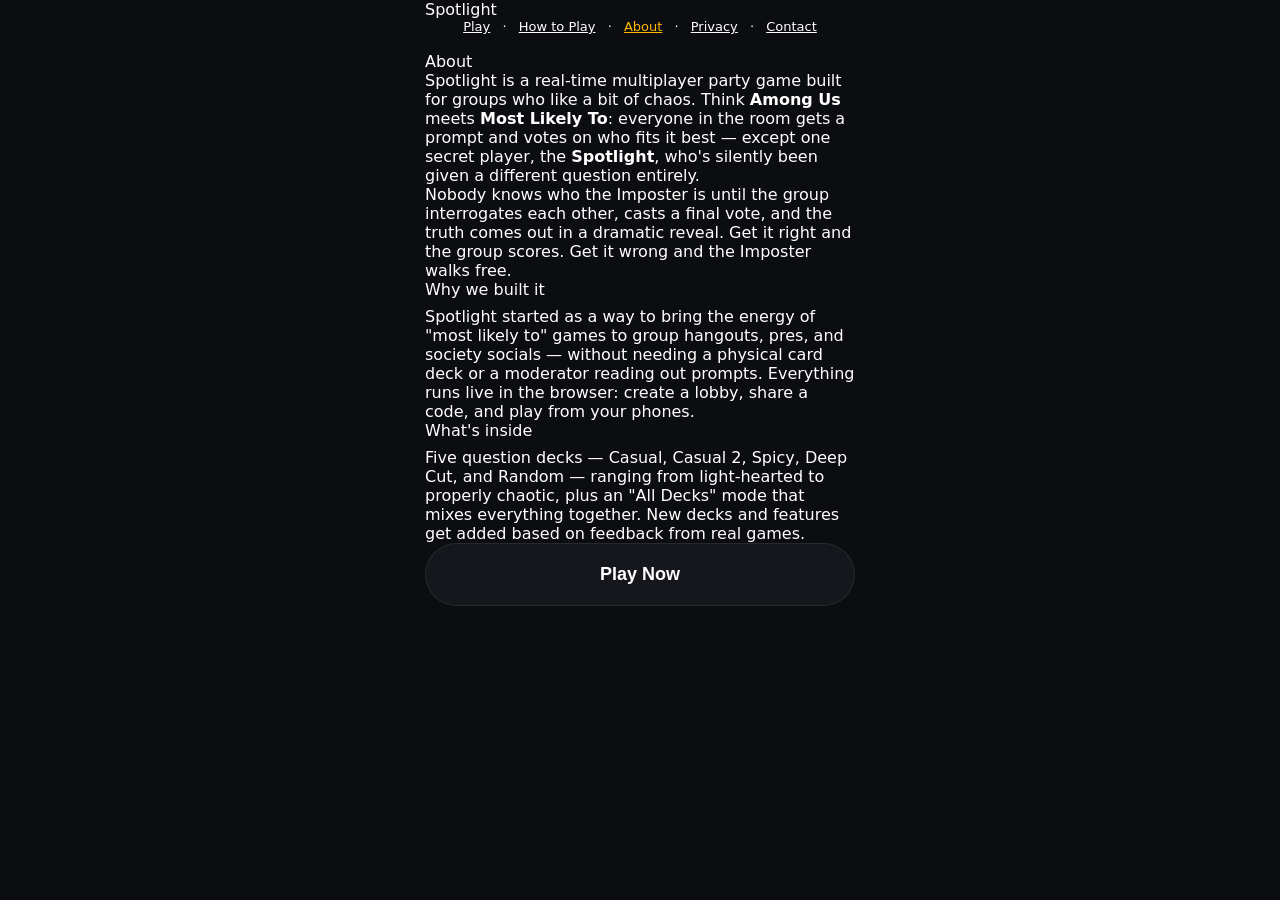
<file: about.html>
<!DOCTYPE html>
<html lang="en">
<head>
  <meta charset="UTF-8" />
  <meta name="viewport" content="width=device-width, initial-scale=1.0" />
  <title>About — Spotlight</title>
  <link rel="stylesheet" href="style.css" />
  <link rel="icon" href="icon.png" type="image/png">
  <meta name="description" content="Spotlight is a real-time multiplayer party game — Among Us meets Most Likely To. Learn how it works and why we built it.">
</head>
<body>
<div class="shell">
  <div class="logo"><a href="index.html" style="color:inherit;text-decoration:none">Spot<span>light</span></a></div>

  <nav class="small center" style="margin-bottom:18px">
    <a href="index.html" style="color:var(--text);margin:0 8px">Play</a> ·
    <a href="how-to-play.html" style="color:var(--text);margin:0 8px">How to Play</a> ·
    <a href="about.html" style="color:var(--gold);margin:0 8px">About</a> ·
    <a href="privacy.html" style="color:var(--text);margin:0 8px">Privacy</a> ·
    <a href="contact.html" style="color:var(--text);margin:0 8px">Contact</a>
  </nav>

  <div class="tag">About</div>
  <div class="bubble">
    <p>Spotlight is a real-time multiplayer party game built for groups who like a bit of chaos. Think <b>Among Us</b> meets <b>Most Likely To</b>: everyone in the room gets a prompt and votes on who fits it best — except one secret player, the <b>Spotlight</b>, who's silently been given a different question entirely.</p>
    <p>Nobody knows who the Imposter is until the group interrogates each other, casts a final vote, and the truth comes out in a dramatic reveal. Get it right and the group scores. Get it wrong and the Imposter walks free.</p>
  </div>

  <div class="bubble">
    <div class="tag" style="margin-bottom:8px">Why we built it</div>
    <p>Spotlight started as a way to bring the energy of "most likely to" games to group hangouts, pres, and society socials — without needing a physical card deck or a moderator reading out prompts. Everything runs live in the browser: create a lobby, share a code, and play from your phones.</p>
  </div>

  <div class="bubble">
    <div class="tag" style="margin-bottom:8px">What's inside</div>
    <p>Five question decks — Casual, Casual 2, Spicy, Deep Cut, and Random — ranging from light-hearted to properly chaotic, plus an "All Decks" mode that mixes everything together. New decks and features get added based on feedback from real games.</p>
  </div>

  <button class="btn-red" onclick="location.href='index.html'">Play Now</button>
</div>
</body>
</html>
</file>
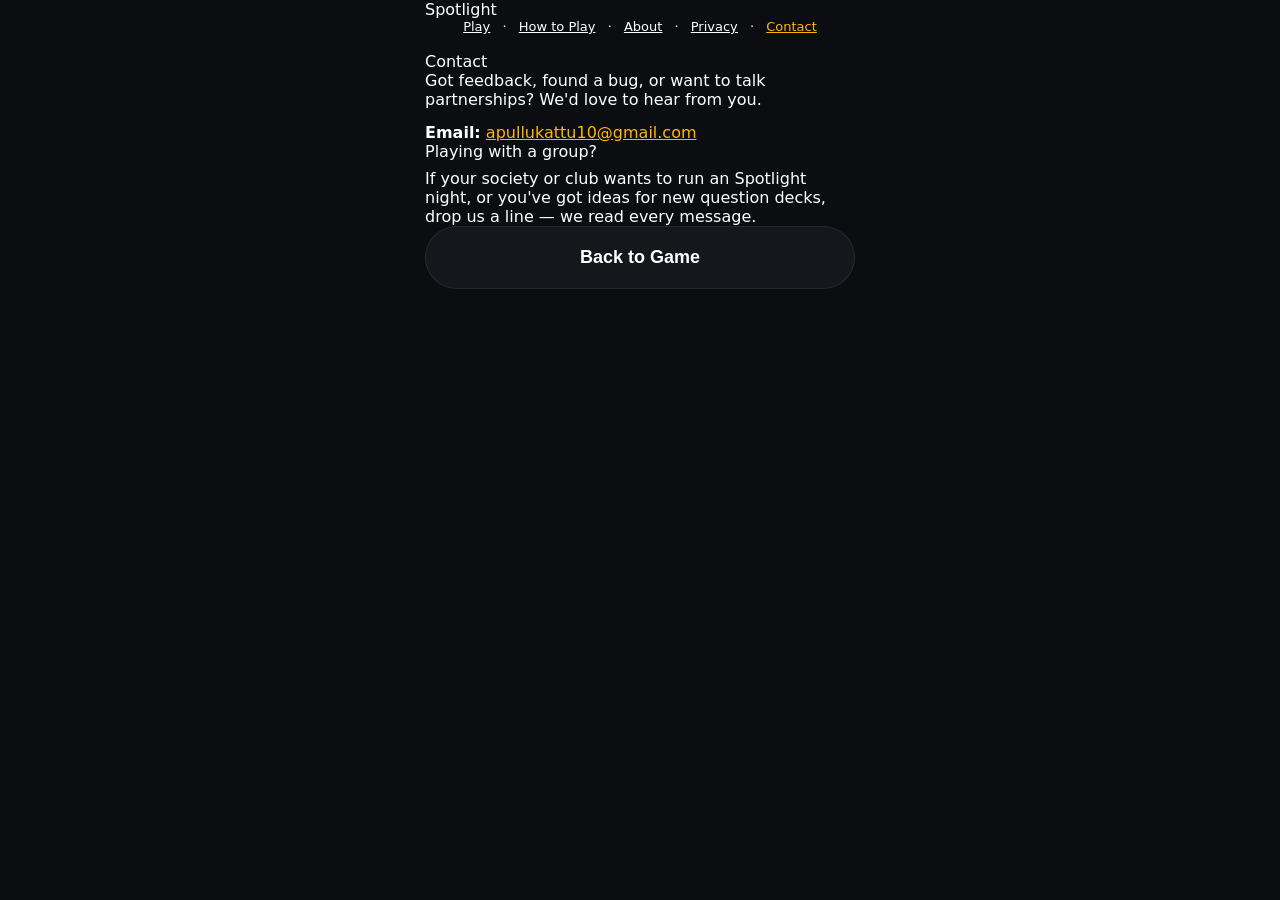
<file: contact.html>
<!DOCTYPE html>
<html lang="en">
<head>
  <meta charset="UTF-8" />
  <meta name="viewport" content="width=device-width, initial-scale=1.0" />
  <title>Contact — Spotlight</title>
  <link rel="stylesheet" href="style.css" />
  <link rel="icon" href="icon.png" type="image/png">
  <meta name="description" content="Get in touch about Spotlight — feedback, bugs, or partnership enquiries.">
</head>
<body>
<div class="shell">
  <div class="logo"><a href="index.html" style="color:inherit;text-decoration:none">Spot<span>light</span></a></div>

  <nav class="small center" style="margin-bottom:18px">
    <a href="index.html" style="color:var(--text);margin:0 8px">Play</a> ·
    <a href="how-to-play.html" style="color:var(--text);margin:0 8px">How to Play</a> ·
    <a href="about.html" style="color:var(--text);margin:0 8px">About</a> ·
    <a href="privacy.html" style="color:var(--text);margin:0 8px">Privacy</a> ·
    <a href="contact.html" style="color:var(--gold);margin:0 8px">Contact</a>
  </nav>

  <div class="tag">Contact</div>
  <div class="bubble">
    <p>Got feedback, found a bug, or want to talk partnerships? We'd love to hear from you.</p>
    <p style="margin-top:14px">
      <b>Email:</b>
      <a href="mailto:andrewpullukattu@gmail.com" style="color:var(--gold)">apullukattu10@gmail.com</a>
    </p>
  </div>

  <div class="bubble">
    <div class="tag" style="margin-bottom:8px">Playing with a group?</div>
    <p>If your society or club wants to run an Spotlight night, or you've got ideas for new question decks, drop us a line — we read every message.</p>
  </div>

  <button class="btn-red" onclick="location.href='index.html'">Back to Game</button>
</div>
</body>
</html>
</file>
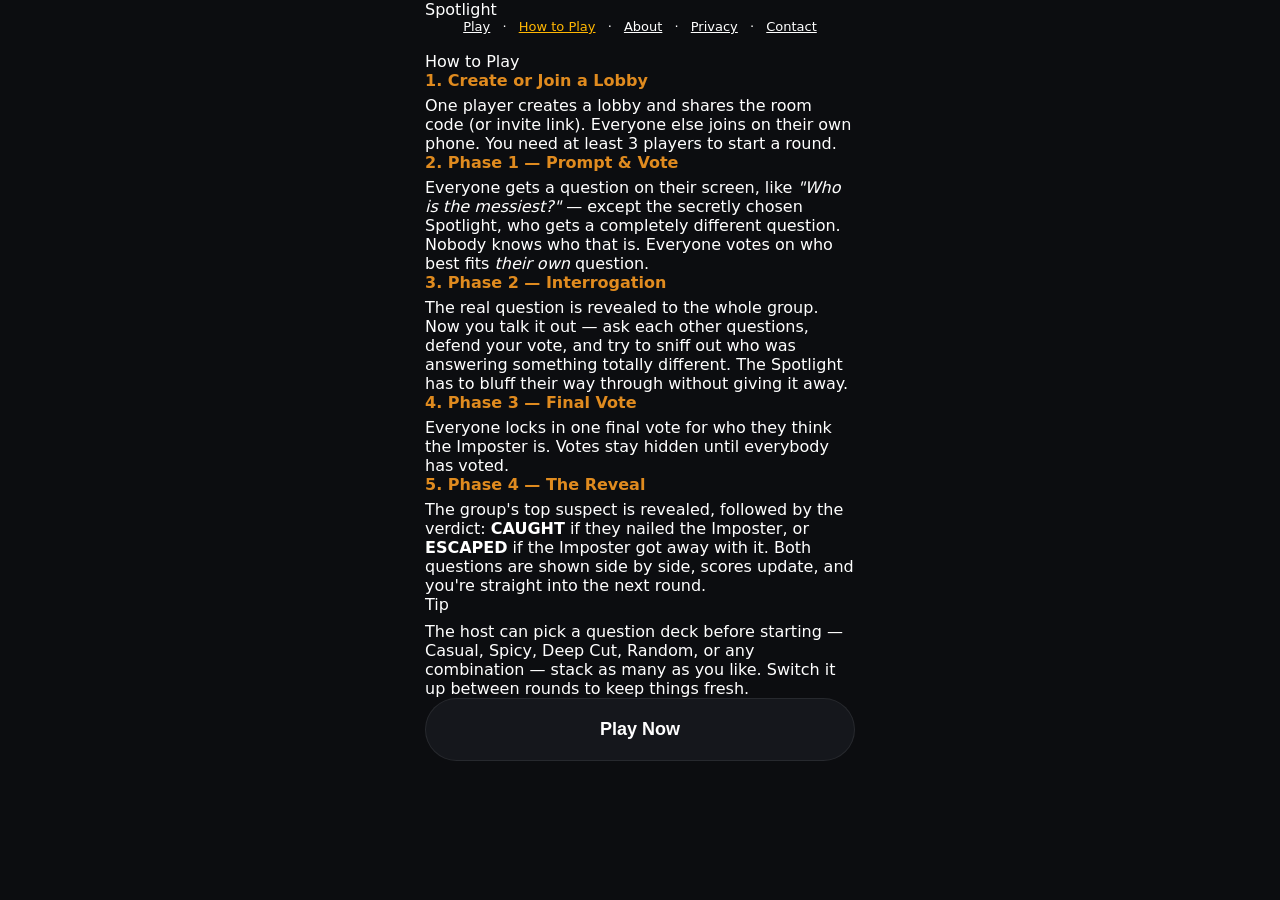
<file: how-to-play.html>
<!DOCTYPE html>
<html lang="en">
<head>
  <meta charset="UTF-8" />
  <meta name="viewport" content="width=device-width, initial-scale=1.0" />
  <title>How to Play — Spotlight</title>
  <link rel="stylesheet" href="style.css" />
  <link rel="icon" href="icon.png" type="image/png">
  <meta name="description" content="Learn how to play Spotlight — the four-phase party game where one secret player has a different question than everyone else.">
</head>
<body>
<div class="shell">
  <div class="logo"><a href="index.html" style="color:inherit;text-decoration:none">Spot<span>light</span></a></div>

  <nav class="small center" style="margin-bottom:18px">
    <a href="index.html" style="color:var(--text);margin:0 8px">Play</a> ·
    <a href="how-to-play.html" style="color:var(--gold);margin:0 8px">How to Play</a> ·
    <a href="about.html" style="color:var(--text);margin:0 8px">About</a> ·
    <a href="privacy.html" style="color:var(--text);margin:0 8px">Privacy</a> ·
    <a href="contact.html" style="color:var(--text);margin:0 8px">Contact</a>
  </nav>

  <div class="tag">How to Play</div>

  <div class="bubble">
    <div style="font-weight:900;margin-bottom:6px;color:var(--red)">1. Create or Join a Lobby</div>
    <p>One player creates a lobby and shares the room code (or invite link). Everyone else joins on their own phone. You need at least 3 players to start a round.</p>
  </div>

  <div class="bubble">
    <div style="font-weight:900;margin-bottom:6px;color:var(--red)">2. Phase 1 — Prompt &amp; Vote</div>
    <p>Everyone gets a question on their screen, like <i>"Who is the messiest?"</i> — except the secretly chosen Spotlight, who gets a completely different question. Nobody knows who that is. Everyone votes on who best fits <i>their own</i> question.</p>
  </div>

  <div class="bubble">
    <div style="font-weight:900;margin-bottom:6px;color:var(--red)">3. Phase 2 — Interrogation</div>
    <p>The real question is revealed to the whole group. Now you talk it out — ask each other questions, defend your vote, and try to sniff out who was answering something totally different. The Spotlight has to bluff their way through without giving it away.</p>
  </div>

  <div class="bubble">
    <div style="font-weight:900;margin-bottom:6px;color:var(--red)">4. Phase 3 — Final Vote</div>
    <p>Everyone locks in one final vote for who they think the Imposter is. Votes stay hidden until everybody has voted.</p>
  </div>

  <div class="bubble">
    <div style="font-weight:900;margin-bottom:6px;color:var(--red)">5. Phase 4 — The Reveal</div>
    <p>The group's top suspect is revealed, followed by the verdict: <b>CAUGHT</b> if they nailed the Imposter, or <b>ESCAPED</b> if the Imposter got away with it. Both questions are shown side by side, scores update, and you're straight into the next round.</p>
  </div>

  <div class="bubble">
    <div class="tag" style="margin-bottom:8px">Tip</div>
    <p>The host can pick a question deck before starting — Casual, Spicy, Deep Cut, Random, or any combination — stack as many as you like. Switch it up between rounds to keep things fresh.</p>
  </div>

  <button class="btn-red" onclick="location.href='index.html'">Play Now</button>
</div>
</body>
</html>
</file>
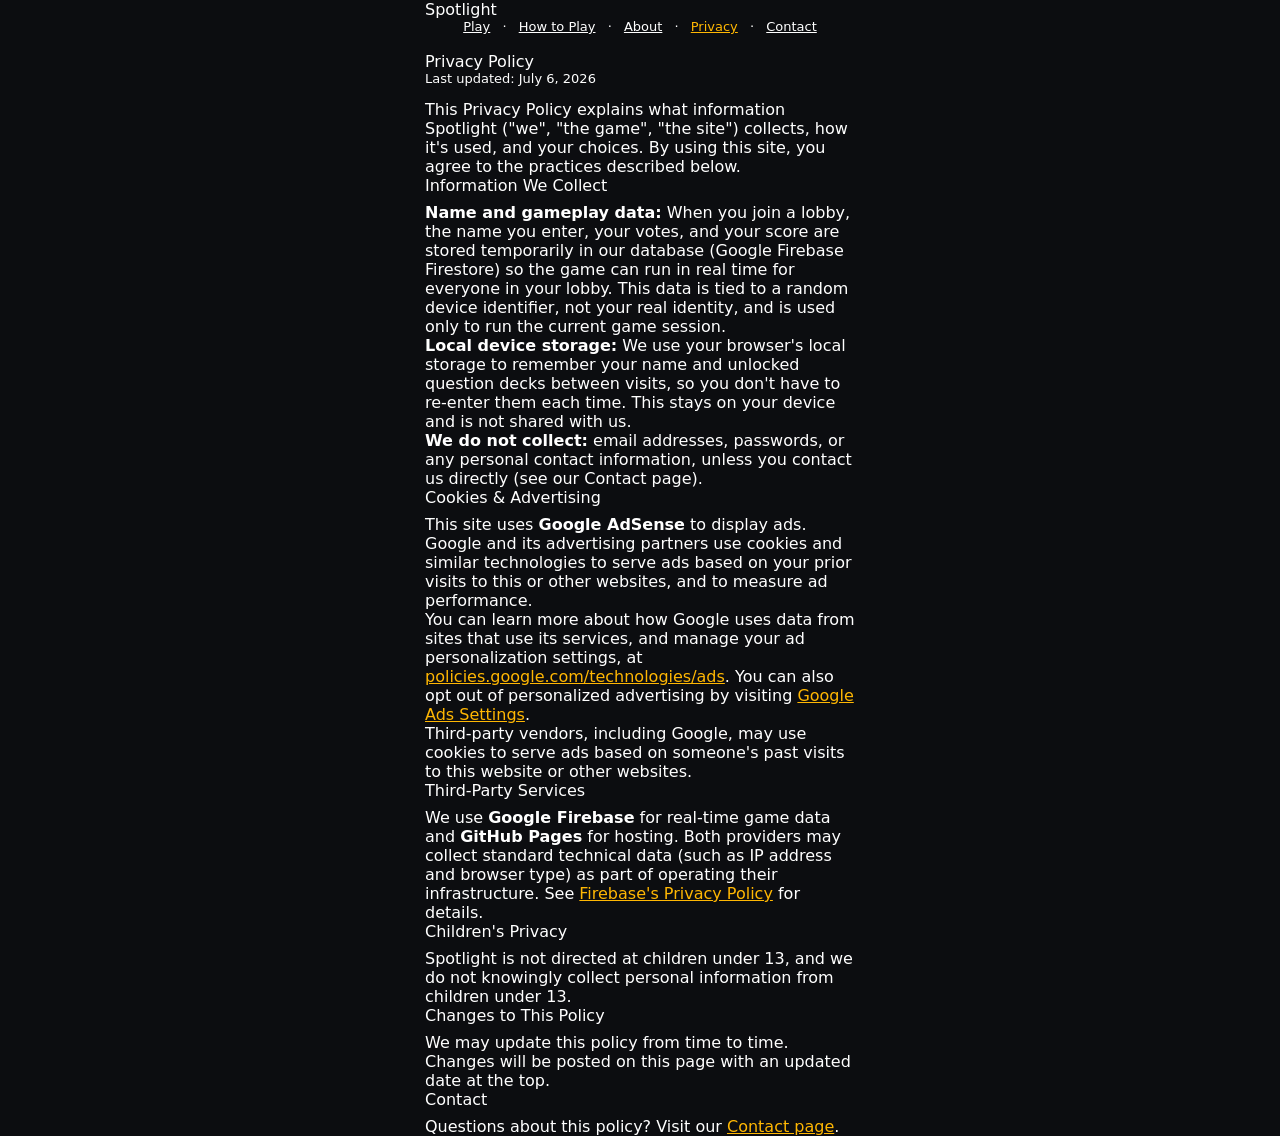
<file: privacy.html>
<!DOCTYPE html>
<html lang="en">
<head>
  <meta charset="UTF-8" />
  <meta name="viewport" content="width=device-width, initial-scale=1.0" />
  <title>Privacy Policy — Spotlight</title>
  <link rel="stylesheet" href="style.css" />
  <link rel="icon" href="icon.png" type="image/png">
  <meta name="description" content="Privacy policy for Spotlight, covering data storage, cookies, and Google AdSense advertising.">
</head>
<body>
<div class="shell">
  <div class="logo"><a href="index.html" style="color:inherit;text-decoration:none">Spot<span>light</span></a></div>

  <nav class="small center" style="margin-bottom:18px">
    <a href="index.html" style="color:var(--text);margin:0 8px">Play</a> ·
    <a href="how-to-play.html" style="color:var(--text);margin:0 8px">How to Play</a> ·
    <a href="about.html" style="color:var(--text);margin:0 8px">About</a> ·
    <a href="privacy.html" style="color:var(--gold);margin:0 8px">Privacy</a> ·
    <a href="contact.html" style="color:var(--text);margin:0 8px">Contact</a>
  </nav>

  <div class="tag">Privacy Policy</div>
  <div class="small" style="margin-bottom:14px">Last updated: <!-- UPDATE THIS DATE WHEN YOU PUBLISH --> July 6, 2026</div>

  <div class="bubble">
    <p>This Privacy Policy explains what information Spotlight ("we", "the game", "the site") collects, how it's used, and your choices. By using this site, you agree to the practices described below.</p>
  </div>

  <div class="bubble">
    <div class="tag" style="margin-bottom:8px">Information We Collect</div>
    <p><b>Name and gameplay data:</b> When you join a lobby, the name you enter, your votes, and your score are stored temporarily in our database (Google Firebase Firestore) so the game can run in real time for everyone in your lobby. This data is tied to a random device identifier, not your real identity, and is used only to run the current game session.</p>
    <p><b>Local device storage:</b> We use your browser's local storage to remember your name and unlocked question decks between visits, so you don't have to re-enter them each time. This stays on your device and is not shared with us.</p>
    <p><b>We do not collect:</b> email addresses, passwords, or any personal contact information, unless you contact us directly (see our Contact page).</p>
  </div>

  <div class="bubble">
    <div class="tag" style="margin-bottom:8px">Cookies &amp; Advertising</div>
    <p>This site uses <b>Google AdSense</b> to display ads. Google and its advertising partners use cookies and similar technologies to serve ads based on your prior visits to this or other websites, and to measure ad performance.</p>
    <p>You can learn more about how Google uses data from sites that use its services, and manage your ad personalization settings, at <a href="https://policies.google.com/technologies/ads" style="color:var(--gold)" target="_blank" rel="noopener">policies.google.com/technologies/ads</a>. You can also opt out of personalized advertising by visiting <a href="https://adssettings.google.com" style="color:var(--gold)" target="_blank" rel="noopener">Google Ads Settings</a>.</p>
    <p>Third-party vendors, including Google, may use cookies to serve ads based on someone's past visits to this website or other websites.</p>
  </div>

  <div class="bubble">
    <div class="tag" style="margin-bottom:8px">Third-Party Services</div>
    <p>We use <b>Google Firebase</b> for real-time game data and <b>GitHub Pages</b> for hosting. Both providers may collect standard technical data (such as IP address and browser type) as part of operating their infrastructure. See <a href="https://firebase.google.com/support/privacy" style="color:var(--gold)" target="_blank" rel="noopener">Firebase's Privacy Policy</a> for details.</p>
  </div>

  <div class="bubble">
    <div class="tag" style="margin-bottom:8px">Children's Privacy</div>
    <p>Spotlight is not directed at children under 13, and we do not knowingly collect personal information from children under 13.</p>
  </div>

  <div class="bubble">
    <div class="tag" style="margin-bottom:8px">Changes to This Policy</div>
    <p>We may update this policy from time to time. Changes will be posted on this page with an updated date at the top.</p>
  </div>

  <div class="bubble">
    <div class="tag" style="margin-bottom:8px">Contact</div>
    <p>Questions about this policy? Visit our <a href="contact.html" style="color:var(--gold)">Contact page</a>.</p>
  </div>
</div>
</body>
</html>
</file>
<file: style.css>
/* Archivo + Archivo Black are loaded via <link> in the HTML head. */

:root {
  /* Spotlight — the beam is the brand. --red kept as an alias so existing rules still resolve. */
  --hot: #e08b1f;
  --hot-soft: rgba(224,139,31,0.14);
  --red: #e08b1f;
  --text: #ffffff;
  --text2: rgba(255,255,255,0.5);
  --bg: #0c0d10;
  --card: #15171c;
  --card2: #1b1d22;
  --border: rgba(255,255,255,0.08);
  --border-sel: rgba(224,139,31,0.7);
  --green: #22c55e;
  --gold: #ffb703;
  --ink: #140d06;
  --safe-b: env(safe-area-inset-bottom, 0px);
  --safe-t: env(safe-area-inset-top, 0px);
  --ad-h: 0px; /* no ad banner — kept at 0 so existing calc() rules still resolve */
}

*, *::before, *::after { box-sizing: border-box; margin: 0; padding: 0; }

html, body {
  height: 100%;
  overscroll-behavior: none;
}

body {
  min-height: 100dvh;
  background: var(--bg);
  color: var(--text);
  font-family: Archivo, system-ui, sans-serif;
  display: block;
  -webkit-font-smoothing: antialiased;
}

/* ── SHELL ── */
.shell {
  width: 100%;
  max-width: 430px;
  min-height: 100dvh;
  position: relative;
  z-index: 1;
  display: flex;
  flex-direction: column;
  margin: 0 auto;
  background: var(--bg);
}

/* ── NO MESH — plain black ── */
.bg-mesh { display: none; }

/* ── SECTIONS ── */
/* ── SECTIONS ── */
section {
  display: none;
  flex-direction: column;
  min-height: 100dvh;
  position: relative;
  will-change: opacity, transform;
  transform: translateZ(0); /* Forces mobile phone GPUs to smooth out transitions */
  -webkit-backface-visibility: hidden;
  backface-visibility: hidden;
}
section.active {
  display: flex !important;
  animation: fadeUp 0.18s cubic-bezier(0.22,1,0.36,1); /* Faster animation timing for instant responsiveness */
}
@keyframes fadeUp {
  from { opacity: 0; transform: translateY(12px); }
  to   { opacity: 1; transform: translateY(0); }
}

/* ── LOGO HEADER ── */
.logo-header {
  padding: calc(var(--safe-t) + 22px) 20px 18px;
  flex-shrink: 0;
}
.logo-header img { display: block; }

/* ── CONTENT / BOTTOM ── */
.screen-content {
  flex: 1;
  padding: 0 18px;
  display: flex;
  flex-direction: column;
  gap: 12px;
  overflow-y: auto;
  -webkit-overflow-scrolling: touch;
}
.screen-bottom {
  padding: 12px 18px calc(var(--safe-b) + var(--ad-h) + 18px);
  display: flex;
  flex-direction: column;
  gap: 10px;
  flex-shrink: 0;
}

/* ── CARDS ── */
.gcard {
  background: var(--card);
  border: 1px solid var(--border);
  border-radius: 16px;
  padding: 18px;
}

/* ── INPUTS ── */
input {
  width: 100%;
  padding: 20px 18px;
  background: var(--card);
  border: 1px solid var(--border);
  border-radius: 16px;
  color: var(--text);
  font-family: Archivo, sans-serif;
  font-size: 18px;
  font-weight: 500;
  outline: none;
  transition: border-color 0.2s, box-shadow 0.2s;
  -webkit-appearance: none;
}
input:focus {
  border-color: var(--red);
  box-shadow: 0 0 0 3px rgba(224,139,31,0.18);
}
input::placeholder { color: var(--text2); }

/* ── BUTTONS ── */
button {
  width: 100%;
  padding: 20px 18px;
  border-radius: 16px;
  border: 1px solid var(--border);
  background: var(--card);
  color: var(--text);
  font-family: Archivo, sans-serif;
  font-size: 18px;
  font-weight: 600;
  cursor: pointer;
  transition: transform 0.12s, opacity 0.12s;
  -webkit-tap-highlight-color: transparent;
  text-align: center;
  display: block;
}
button:active { transform: scale(0.97); opacity: 0.88; }

.btn-primary {
  background: var(--hot);
  border-color: transparent;
  color: var(--ink);
  font-weight: 700;
}
.btn-ghost {
  background: transparent;
  border-color: var(--border);
  color: var(--text2);
  font-size: 15px;
  padding: 14px 18px;
}
.btn-small {
  padding: 7px 14px;
  font-size: 13px;
  border-radius: 10px;
  width: auto;
  display: inline-block;
}

/* ── VOTE BUTTONS ── */
.vote-btn {
  width: 100%;
  background: var(--card);
  border: 1px solid var(--border);
  border-radius: 14px;
  color: var(--text);
  font-family: Archivo, sans-serif;
  font-size: 18px;
  font-weight: 600;
  padding: 20px 18px;
  text-align: center;
  cursor: pointer;
  display: block;
  transition: transform 0.12s, border-color 0.15s, background 0.15s;
  -webkit-tap-highlight-color: transparent;
}
.vote-btn:active { transform: scale(0.97); }
.vote-btn.selected {
  background: rgba(224,139,31,0.15);
  border-color: var(--border-sel);
}

/* ── KICK BUTTON ── */
.kick-btn {
  background: rgba(224,48,48,0.1);
  border: 1px solid rgba(224,48,48,0.3);
  color: #f07070;
  border-radius: 10px;
  padding: 6px 12px;
  font-size: 12px;
  font-weight: 700;
  width: auto;
  cursor: pointer;
  display: inline-block;
}

/* ── PHASE LABEL ── */
.phase-label {
  font-size: 11px;
  font-weight: 800;
  letter-spacing: 1.4px;
  text-transform: uppercase;
  color: var(--text2);
}

/* ── LOBBY ── */
.lobby-code-label {
  text-align: center;
  font-size: 11px;
  font-weight: 800;
  letter-spacing: 1px;
  text-transform: uppercase;
  color: var(--text2);
  margin-bottom: 6px;
}
.lobby-code-display {
  text-align: center;
  font-size: 34px;
  font-weight: 800;
  letter-spacing: 6px;
  color: var(--hot);
}

/* ── PLAYER LIST ── */
.player-list-grid {
  display: grid;
  grid-template-columns: 1fr 1fr;
}
.player-col { display: flex; flex-direction: column; }
.player-col:first-child { border-right: 1px solid var(--border); }
.player-row {
  display: flex;
  align-items: center;
  justify-content: space-between;
  padding: 11px 14px;
  border-bottom: 1px solid var(--border);
}
.player-row:last-child { border-bottom: none; }
.player-name-text { font-size: 15px; font-weight: 600; }
.you-tag {
  font-size: 10px;
  color: var(--red);
  font-weight: 800;
  letter-spacing: 0.5px;
  text-transform: uppercase;
  margin-left: 5px;
}

/* ── SCOREBOARD ── */
.scoreRow {
  display: flex;
  justify-content: space-between;
  align-items: center;
  padding: 10px 0;
  border-bottom: 1px solid var(--border);
  font-size: 15px;
}
.scoreRow:last-child { border-bottom: none; }
.scoreVal { font-weight: 800; font-size: 16px; color: var(--gold); }

/* ── DECK GRID ── */
.deck-grid {
  display: grid;
  grid-template-columns: 1fr 1fr;
  gap: 10px;
}
.deck-card {
  background: var(--card);
  border: 1.5px solid var(--border);
  border-radius: 16px;
  padding: 16px 14px;
  cursor: pointer;
  position: relative;
  transition: transform 0.12s, border-color 0.15s;
  -webkit-tap-highlight-color: transparent;
  aspect-ratio: 1;
  display: flex;
  flex-direction: column;
  justify-content: flex-end;
}
.deck-card:active { transform: scale(0.96); }
.deck-card.active {
  border-color: var(--hot);
  background: var(--hot-soft);
}
.dk-check {
  position: absolute; top: 10px; right: 10px;
  width: 20px; height: 20px;
  background: var(--red); border-radius: 50%;
  display: none; align-items: center; justify-content: center;
  font-size: 11px; color: white; font-weight: 900;
}
.deck-card.active .dk-check { display: flex; }
.deck-card.locked {
  opacity: 0.68;
}
.deck-card.locked .dk-icon,
.deck-card.locked .dk-name {
  filter: grayscale(0.3);
}
.dk-lock {
  position: absolute; top: 10px; left: 10px;
  width: 22px; height: 22px;
  background: rgba(0,0,0,0.55);
  border: 1px solid var(--border);
  border-radius: 50%;
  display: flex; align-items: center; justify-content: center;
  font-size: 11px;
}
.dk-icon  { font-size: 26px; margin-bottom: 8px; }
.dk-name  { font-weight: 800; font-size: 14px; margin-bottom: 2px; }
.dk-desc  { font-size: 11px; color: var(--text2); line-height: 1.3; }
.used-q-info { font-size: 11px; color: var(--text2); text-align: center; margin-top: 6px; }
.active-deck-bar {
  background: var(--card);
  border: 1px solid var(--border);
  border-radius: 14px;
  padding: 14px 16px;
  font-size: 15px;
  font-weight: 600;
  text-align: center;
}

/* ── PHASE 1 — BIG QUESTION ── */
.question-hero {
  padding: 2px 20px 18px;
  font-family: 'Archivo Black', Archivo, sans-serif;
  font-weight: 400;
  font-size: clamp(30px, 9.2vw, 40px);
  line-height: 0.99;
  letter-spacing: -0.025em;
  text-wrap: pretty;
  flex-shrink: 0;
}

/* ── TIMER ── */
.timer {
  font-size: 60px;
  font-weight: 800;
  text-align: center;
  color: var(--text);
  letter-spacing: -2px;
  line-height: 1;
}
.timer.urgent {
  animation: timerPulse 0.55s ease-in-out infinite;
  color: var(--red);
}
@keyframes timerPulse {
  0%, 100% { transform: scale(1);    opacity: 1; }
  50%       { transform: scale(1.08); opacity: 0.72; }
}

/* ── TOAST ── */
#toastContainer {
  position: fixed;
  bottom: calc(var(--safe-b) + var(--ad-h) + 24px);
  left: 50%;
  transform: translateX(-50%);
  z-index: 9999;
  display: flex;
  flex-direction: column;
  gap: 8px;
  align-items: center;
  pointer-events: none;
}
.toast {
  background: var(--card2);
  border: 1px solid var(--border);
  border-radius: 14px;
  padding: 12px 22px;
  font-size: 14px;
  font-weight: 600;
  color: var(--text);
  box-shadow: 0 8px 30px rgba(0,0,0,0.6);
  animation: toastIn 0.3s ease, toastOut 0.3s ease 2.7s forwards;
  white-space: nowrap;
}
.toast.success { border-color: rgba(34,197,94,0.4);  color: #4ade80; }
.toast.error   { border-color: rgba(220,48,48,0.4);  color: #f87171; }
.toast.info    { border-color: rgba(255,183,3,0.4);  color: var(--gold); }
@keyframes toastIn  { from { opacity:0; transform:translateY(10px); } to { opacity:1; transform:translateY(0); } }
@keyframes toastOut { from { opacity:1; } to { opacity:0; } }

/* ── PHASE 4 REVEAL ── */
.reveal-step { display: none; }
.reveal-step.active {
  display: flex !important;
  flex-direction: column;
  flex: 1;
  animation: fadeUp 0.4s cubic-bezier(0.22,1,0.36,1);
}

.countdown-num {
  font-size: 130px;
  font-weight: 900;
  text-align: center;
  color: #f4f5f7;
  position: relative;
  line-height: 1;
  animation: countPop 0.45s cubic-bezier(0.34,1.56,0.64,1);
}
@keyframes countPop {
  from { transform: scale(0.3); opacity: 0; }
  to   { transform: scale(1);   opacity: 1; }
}

.accused-name {
  font-size: 44px;
  font-weight: 900;
  text-align: center;
  line-height: 1.1;
  margin: 12px 0 8px;
  animation: fadeUp 0.5s ease;
}
.vote-count-label {
  text-align: center;
  color: var(--text2);
  font-size: 14px;
}

.verdict-banner {
  border-radius: 20px;
  padding: 36px 24px;
  text-align: center;
  position: relative;
  overflow: hidden;
}
.verdict-banner.caught  { background: rgba(34,197,94,0.08);  border: 2px solid rgba(34,197,94,0.35); }
.verdict-banner.escaped { background: rgba(224,48,48,0.08);  border: 2px solid rgba(224,48,48,0.35); }
.verdict-word {
  font-size: 58px;
  font-weight: 900;
  letter-spacing: -1px;
  animation: verdictPop 0.6s cubic-bezier(0.34,1.56,0.64,1);
}
.verdict-banner.caught  .verdict-word { color: var(--green); }
.verdict-banner.escaped .verdict-word { color: #e03030; }
.verdict-sub { font-size: 15px; color: var(--text2); margin-top: 8px; line-height: 1.4; }
@keyframes verdictPop {
  from { transform: scale(0.3) rotate(-6deg); opacity: 0; }
  to   { transform: scale(1)   rotate(0deg);  opacity: 1; }
}
.verdict-sweep {
  position: absolute; inset: -60px -60px auto -60px; height: 120px;
  background: linear-gradient(90deg, transparent, rgba(255,255,255,0.04), transparent);
  animation: sweep 2s ease-in-out infinite;
}
@keyframes sweep {
  0%   { transform: translateX(-100%) rotate(-8deg); }
  100% { transform: translateX(200%)  rotate(-8deg); }
}

.identity-reveal {
  background: var(--card);
  border: 1px solid var(--border);
  border-radius: 18px;
  padding: 22px;
  text-align: center;
  margin-bottom: 4px;
}
.odd-name-big {
  font-size: 38px;
  font-weight: 900;
  color: var(--hot);
  margin: 6px 0;
  animation: fadeUp 0.6s ease 0.15s both;
}

.q-compare { display: grid; grid-template-columns: 1fr 1fr; gap: 10px; }
.q-box {
  background: var(--card);
  border: 1px solid var(--border);
  border-radius: 14px;
  padding: 14px 12px;
}
.q-box.normal { border-color: rgba(255,255,255,0.12); }
.q-box.odd    { border-color: rgba(224,139,31,0.35); }
.q-label { font-size: 10px; font-weight: 800; letter-spacing: 1px; text-transform: uppercase; margin-bottom: 6px; }
.q-box.normal .q-label { color: var(--text2); }
.q-box.odd    .q-label { color: var(--hot); }
.q-text { font-size: 13px; line-height: 1.4; }

.tally-row {
  display: flex;
  justify-content: space-between;
  align-items: center;
  padding: 9px 0;
  border-bottom: 1px solid var(--border);
  font-size: 15px;
  animation: fadeUp 0.3s ease both;
}
.tally-row:last-child { border-bottom: none; }
.tally-bar-wrap { flex:1; margin:0 12px; height:4px; background:rgba(255,255,255,0.07); border-radius:2px; }
.tally-bar { height:100%; border-radius:2px; background:var(--hot); transition:width 0.7s ease; }
.tally-n { font-weight:900; min-width:20px; text-align:right; }

/* ── MISC ── */
.center { text-align: center; }
.small  { font-size: 13px; }
.muted  { color: var(--text2); }
.status-line { text-align: center; font-size: 13px; color: var(--text2); font-weight: 500; }
::-webkit-scrollbar { display: none; }
* { scrollbar-width: none; }
/* Enable hardware acceleration for smooth 60fps animations */
.reveal-step.active,
.countdown-num,
.verdict-word,
.timer.urgent {
  will-change: transform, opacity;
  transform: translateZ(0);
}

/* Eliminate the 300ms mobile tap delay */
button, .vote-btn, .deck-card {
  touch-action: manipulation;
}


/* ══════════════════════════════════════════════════════════════════
   SPLASH — beam sweeps in, wordmark ignites, the line lands.
   Pure CSS so it plays while Firebase connects; game.js removes #splash.
   ══════════════════════════════════════════════════════════════════ */
#splash {
  position: fixed;
  inset: 0;
  z-index: 9000;
  background: var(--bg);
  display: flex;
  flex-direction: column;
  align-items: center;
  justify-content: center;
  overflow: hidden;
  transition: opacity 0.45s ease;
}
#splash.gone { opacity: 0; pointer-events: none; }

.splash-beam {
  position: absolute;
  top: -120px; left: 50%;
  width: 340px; height: 660px;
  margin-left: -170px;
  transform-origin: top center;
  background: linear-gradient(to bottom, rgba(224,139,31,0.42), rgba(224,139,31,0) 74%);
  clip-path: polygon(44% 0, 56% 0, 100% 100%, 0 100%);
  animation: beamArrive 1.7s cubic-bezier(0.22,1,0.36,1) both,
             beamHold 3.4s ease-in-out 1.7s infinite;
  will-change: transform, opacity;
}
.splash-pool {
  position: absolute;
  left: 0; right: 0; bottom: 0;
  height: 180px;
  background: radial-gradient(60% 100% at 50% 100%, rgba(224,139,31,0.2), transparent 70%);
  animation: splashFade 0.8s ease 0.9s both;
}
.splash-mark { position: relative; display: flex; flex-direction: column; align-items: center; gap: 22px; }
.splash-word {
  display: flex; align-items: center;
  font-size: 44px; font-weight: 900;
  letter-spacing: -1.6px;
  color: var(--text);
  animation: splashRise 0.9s cubic-bezier(0.22,1,0.36,1) 0.55s both;
}
.splash-o {
  width: 38px; height: 38px;
  border-radius: 50%;
  margin: 0 3px;
  background: rgba(244,245,247,0.2);
  animation: splashIgnite 0.6s ease 1.05s both;
}
.splash-tag {
  font-size: 12px; font-weight: 700;
  letter-spacing: 3.6px;
  color: #f0a94a;
  animation: splashRise 0.8s cubic-bezier(0.22,1,0.36,1) 1.3s both;
}
.splash-dots {
  position: absolute;
  bottom: calc(var(--safe-b) + 52px);
  display: flex; gap: 7px;
  animation: splashFade 0.6s ease 1.8s both;
}
.splash-dots i {
  width: 7px; height: 7px;
  border-radius: 50%;
  background: rgba(244,245,247,0.5);
  animation: splashBlink 1.2s ease-in-out infinite;
}
.splash-dots i:nth-child(2) { animation-delay: 0.2s; }
.splash-dots i:nth-child(3) { animation-delay: 0.4s; }

@keyframes beamArrive   { 0% { transform: rotate(-30deg); opacity: 0; } 60% { opacity: 1; } 100% { transform: rotate(0deg); opacity: 1; } }
@keyframes beamHold     { 0%, 100% { transform: rotate(-2.5deg); } 50% { transform: rotate(2.5deg); } }
@keyframes splashRise   { from { opacity: 0; transform: translateY(14px); } to { opacity: 1; transform: translateY(0); } }
@keyframes splashIgnite { to { background: var(--hot); box-shadow: 0 0 34px rgba(232,160,60,0.75); } }
@keyframes splashFade   { from { opacity: 0; } to { opacity: 1; } }
@keyframes splashBlink  { 0%, 100% { opacity: 0.25; } 50% { opacity: 1; } }

@media (prefers-reduced-motion: reduce) {
  .splash-beam { animation: splashFade 0.3s ease both; transform: rotate(0deg); }
  .splash-word, .splash-tag, .splash-dots { animation: splashFade 0.3s ease both; }
  .splash-o { animation: none; background: var(--hot); }
}

/* ══════════════════════════════════════════════════════════════════
   PHASE 4 — the spotlight hunts, lands, then renders a verdict.
   ══════════════════════════════════════════════════════════════════ */
.search-beam, .landed-beam {
  position: absolute;
  top: -140px; left: 50%;
  transform-origin: top center;
  clip-path: polygon(45% 0, 55% 0, 100% 100%, 0 100%);
  pointer-events: none;
}
.search-beam {
  width: 340px; height: 760px; margin-left: -170px;
  background: linear-gradient(to bottom, rgba(244,245,247,0.34), rgba(244,245,247,0) 76%);
  animation: beamHunt 1.5s ease-in-out infinite;
}
.landed-beam {
  width: 420px; height: 800px; margin-left: -210px;
  background: linear-gradient(to bottom, rgba(244,245,247,0.4), rgba(244,245,247,0) 80%);
  animation: splashFade 0.5s ease both;
}
@keyframes beamHunt { 0%, 100% { transform: rotate(-24deg); } 50% { transform: rotate(24deg); } }

/* The verdict recolours the beam behind the banner. */
.verdict-banner.caught::before,
.verdict-banner.escaped::before {
  content: "";
  position: absolute;
  top: -260px; left: 50%;
  width: 460px; height: 620px;
  margin-left: -230px;
  clip-path: polygon(46% 0, 54% 0, 100% 100%, 0 100%);
  pointer-events: none;
  z-index: 0;
}
.verdict-banner.caught::before  { background: linear-gradient(to bottom, rgba(34,197,94,0.45), rgba(34,197,94,0) 82%); }
.verdict-banner.escaped::before { background: linear-gradient(to bottom, rgba(224,48,48,0.45), rgba(224,48,48,0) 82%); }
.verdict-word, .verdict-sub { position: relative; z-index: 1; }


/* ══════════════════════════════════════════════════════════════════
   1b LAYOUT — phase bars, mugshot vote grid, slab headlines
   ══════════════════════════════════════════════════════════════════ */

/* ── phase progress bars ── */
.phase-bars {
  display: flex;
  align-items: center;
  gap: 8px;
  padding: calc(var(--safe-t) + 14px) 20px 14px;
  flex-shrink: 0;
}
.phase-bars i {
  flex: 1;
  height: 5px;
  border-radius: 3px;
  background: rgba(244,245,247,0.14);
}
.phase-bars i.on { background: var(--hot); }
.phase-bars span {
  font-size: 11px;
  font-weight: 700;
  letter-spacing: 1.6px;
  color: #f0a94a;
  margin-left: 4px;
}

/* ── eyebrow label above a question ── */
.q-eyebrow {
  padding: 0 20px 9px;
  font-size: 11px;
  font-weight: 700;
  letter-spacing: 1.6px;
  text-transform: uppercase;
  color: var(--text2);
  display: flex;
  align-items: center;
  gap: 8px;
  flex-shrink: 0;
}
.q-eyebrow::before {
  content: "";
  width: 7px; height: 7px;
  border-radius: 50%;
  background: var(--hot);
  flex: none;
}

/* ── Archivo Black slab headline ── */
.slab {
  font-family: 'Archivo Black', Archivo, sans-serif;
  font-weight: 400;
  font-size: clamp(32px, 10vw, 42px);
  line-height: 0.95;
  letter-spacing: -0.03em;
  color: var(--text);
}

/* ── PHASE 1 — mugshot vote grid ── */
#p1VoteList {
  display: grid !important;
  grid-template-columns: 1fr 1fr;
  gap: 10px;
  align-content: start;
}
.vote-tile {
  width: 100%;
  display: flex;
  flex-direction: column;
  align-items: flex-start;
  gap: 10px;
  padding: 15px 14px;
  min-height: 116px;
  border-radius: 18px;
  border: 1px solid var(--border);
  background: var(--card);
  color: var(--text);
  font-family: Archivo, sans-serif;
  cursor: pointer;
  text-align: left;
  transition: transform 0.12s, border-color 0.15s, background 0.15s;
  -webkit-tap-highlight-color: transparent;
  touch-action: manipulation;
}
.vote-tile:active { transform: scale(0.97); }
.vt-av {
  width: 42px; height: 42px;
  border-radius: 12px;
  background: var(--card2);
  display: flex;
  align-items: center;
  justify-content: center;
  font-family: 'Archivo Black', Archivo, sans-serif;
  font-size: 15px;
  color: rgba(244,245,247,0.82);
  flex: none;
}
.vt-name {
  font-family: 'Archivo Black', Archivo, sans-serif;
  font-size: 18px;
  line-height: 1;
  letter-spacing: -0.01em;
  text-transform: uppercase;
  word-break: break-word;
}
.vt-tag {
  font-size: 10px;
  font-weight: 700;
  letter-spacing: 1.4px;
  opacity: 0.65;
  min-height: 12px;
}
.vote-tile.selected {
  background: var(--hot);
  border-color: var(--hot);
  color: var(--ink);
}
.vote-tile.selected .vt-av { background: rgba(20,13,6,0.17); color: var(--ink); }

/* ── PHASE 3 — mugshot vote rows ── */
.vote-row {
  width: 100%;
  display: flex;
  align-items: center;
  gap: 13px;
  padding: 13px 15px;
  border-radius: 18px;
  border: 1px solid var(--border);
  background: var(--card);
  color: var(--text);
  font-family: Archivo, sans-serif;
  cursor: pointer;
  text-align: left;
  transition: transform 0.12s, border-color 0.15s, background 0.15s;
  -webkit-tap-highlight-color: transparent;
  touch-action: manipulation;
}
.vote-row:active { transform: scale(0.98); }
.vr-av {
  width: 40px; height: 40px;
  border-radius: 12px;
  background: var(--card2);
  display: flex;
  align-items: center;
  justify-content: center;
  font-family: 'Archivo Black', Archivo, sans-serif;
  font-size: 14px;
  color: rgba(244,245,247,0.82);
  flex: none;
}
.vr-name {
  flex: 1;
  font-family: 'Archivo Black', Archivo, sans-serif;
  font-size: 19px;
  letter-spacing: -0.01em;
  text-transform: uppercase;
}
.vr-tag {
  font-size: 10px;
  font-weight: 700;
  letter-spacing: 1.4px;
  opacity: 0.7;
}
.vote-row.selected {
  background: var(--hot);
  border-color: var(--hot);
  color: var(--ink);
}
.vote-row.selected .vr-av { background: rgba(20,13,6,0.17); color: var(--ink); }

/* ── LOBBY — mugshot grid ── */
.mug-head {
  display: flex;
  justify-content: space-between;
  align-items: baseline;
  padding: 14px 16px 10px;
  font-size: 11px;
  font-weight: 700;
  letter-spacing: 1.6px;
  text-transform: uppercase;
  color: var(--text2);
}
.mug-count { color: var(--green); }
.mug-grid {
  display: grid;
  grid-template-columns: repeat(3, 1fr);
  gap: 10px;
  padding: 0 14px 16px;
}
.mug { position: relative; display: flex; flex-direction: column; align-items: center; gap: 6px; }
.mug-av {
  width: 100%;
  aspect-ratio: 1;
  border-radius: 16px;
  background: var(--card2);
  display: flex;
  align-items: center;
  justify-content: center;
  font-family: 'Archivo Black', Archivo, sans-serif;
  font-size: 18px;
  color: rgba(244,245,247,0.82);
}
.mug.me .mug-av {
  border: 1.5px solid var(--hot);
  color: #f0a94a;
}
.mug-name {
  font-size: 11px;
  font-weight: 600;
  max-width: 100%;
  white-space: nowrap;
  overflow: hidden;
  text-overflow: ellipsis;
}
.mug-kick {
  position: absolute;
  top: -5px; right: -5px;
  width: 22px; height: 22px;
  padding: 0;
  border-radius: 50%;
  border: 1px solid var(--border);
  background: var(--bg);
  color: #f07070;
  font-size: 11px;
  font-weight: 700;
  line-height: 1;
  cursor: pointer;
}

/* ── deck tiles: rows, not squares ── */
.deck-card {
  aspect-ratio: auto;
  padding: 14px;
  border-radius: 16px;
  justify-content: flex-start;
}
.dk-icon { font-size: 20px; margin-bottom: 5px; }
.dk-name { font-size: 15px; }

/* ── primary buttons pick up the slab face ── */
.btn-primary {
  font-family: 'Archivo Black', Archivo, sans-serif;
  font-weight: 400;
  font-size: 17px;
  letter-spacing: 0.01em;
  border-radius: 999px;
}
button { border-radius: 999px; }
.gcard, input { border-radius: 18px; }

/* ── lobby code: slab numerals ── */
.lobby-code-display {
  font-family: 'Archivo Black', Archivo, sans-serif;
  font-weight: 400;
  font-size: 46px;
  letter-spacing: 4px;
}

/* ── reveal type ── */
.accused-name, .odd-name-big, .verdict-word, .countdown-num {
  font-family: 'Archivo Black', Archivo, sans-serif;
  font-weight: 400;
  letter-spacing: -0.035em;
}


/* ══════════════════════════════════════════════════════════════════
   PHASE 2 — the real question, the clock, and who accused whom
   ══════════════════════════════════════════════════════════════════ */
.p2-qwrap { display: flex; flex-direction: column; gap: 7px; flex-shrink: 0; }
.p2-q {
  font-size: clamp(26px, 8vw, 32px);
  line-height: 1.02;
  text-wrap: pretty;
}

.p2-timer-card {
  display: flex;
  align-items: center;
  justify-content: space-between;
  gap: 16px;
  padding: 18px 20px;
  border-radius: 22px;
  background: var(--card);
  border: 1px solid var(--border);
  flex-shrink: 0;
}
.p2-timer-copy { max-width: 160px; }
.p2-timer-copy p {
  margin-top: 5px;
  font-size: 12px;
  line-height: 1.35;
  color: var(--text2);
}
.p2-timer-card .timer {
  font-family: 'Archivo Black', Archivo, sans-serif;
  font-weight: 400;
  font-size: 44px;
  letter-spacing: -0.03em;
  text-align: right;
}
/* the card itself goes red when time is nearly up */
.p2-timer-card:has(.timer.urgent) {
  background: rgba(224,48,48,0.12);
  border-color: rgba(224,48,48,0.45);
}

.p2-votes { display: flex; flex-direction: column; gap: 8px; }
.v2-row {
  display: flex;
  align-items: center;
  gap: 12px;
  padding: 12px 15px;
  border-radius: 14px;
  background: var(--card);
}
.v2-av {
  width: 32px; height: 32px;
  border-radius: 10px;
  background: var(--card2);
  display: flex;
  align-items: center;
  justify-content: center;
  font-family: 'Archivo Black', Archivo, sans-serif;
  font-size: 12px;
  color: rgba(244,245,247,0.82);
  flex: none;
}
.v2-name { font-size: 14px; font-weight: 700; flex: 1; }
.v2-voters {
  font-size: 12px;
  color: var(--text2);
  text-align: right;
  max-width: 45%;
  white-space: nowrap;
  overflow: hidden;
  text-overflow: ellipsis;
}
.v2-n {
  font-family: 'Archivo Black', Archivo, sans-serif;
  font-size: 17px;
  color: #f0a94a;
  min-width: 16px;
  text-align: right;
}


/* Phase 2 — every individual vote visible, no truncation */
.v2-row { flex-direction: column; align-items: stretch; gap: 10px; }
.v2-top { display: flex; align-items: center; gap: 12px; }
.v2-voters {
  display: flex;
  flex-wrap: wrap;
  align-items: center;
  gap: 6px;
  max-width: none;
  white-space: normal;
  overflow: visible;
  text-align: left;
  padding-left: 44px;
}
.v2-by {
  font-size: 10px;
  font-weight: 700;
  letter-spacing: 1.2px;
  text-transform: uppercase;
  color: var(--text2);
  margin-right: 2px;
}
.v2-chip {
  font-size: 12px;
  font-weight: 600;
  color: var(--text);
  background: var(--card2);
  border-radius: 999px;
  padding: 4px 10px;
}
</file>
